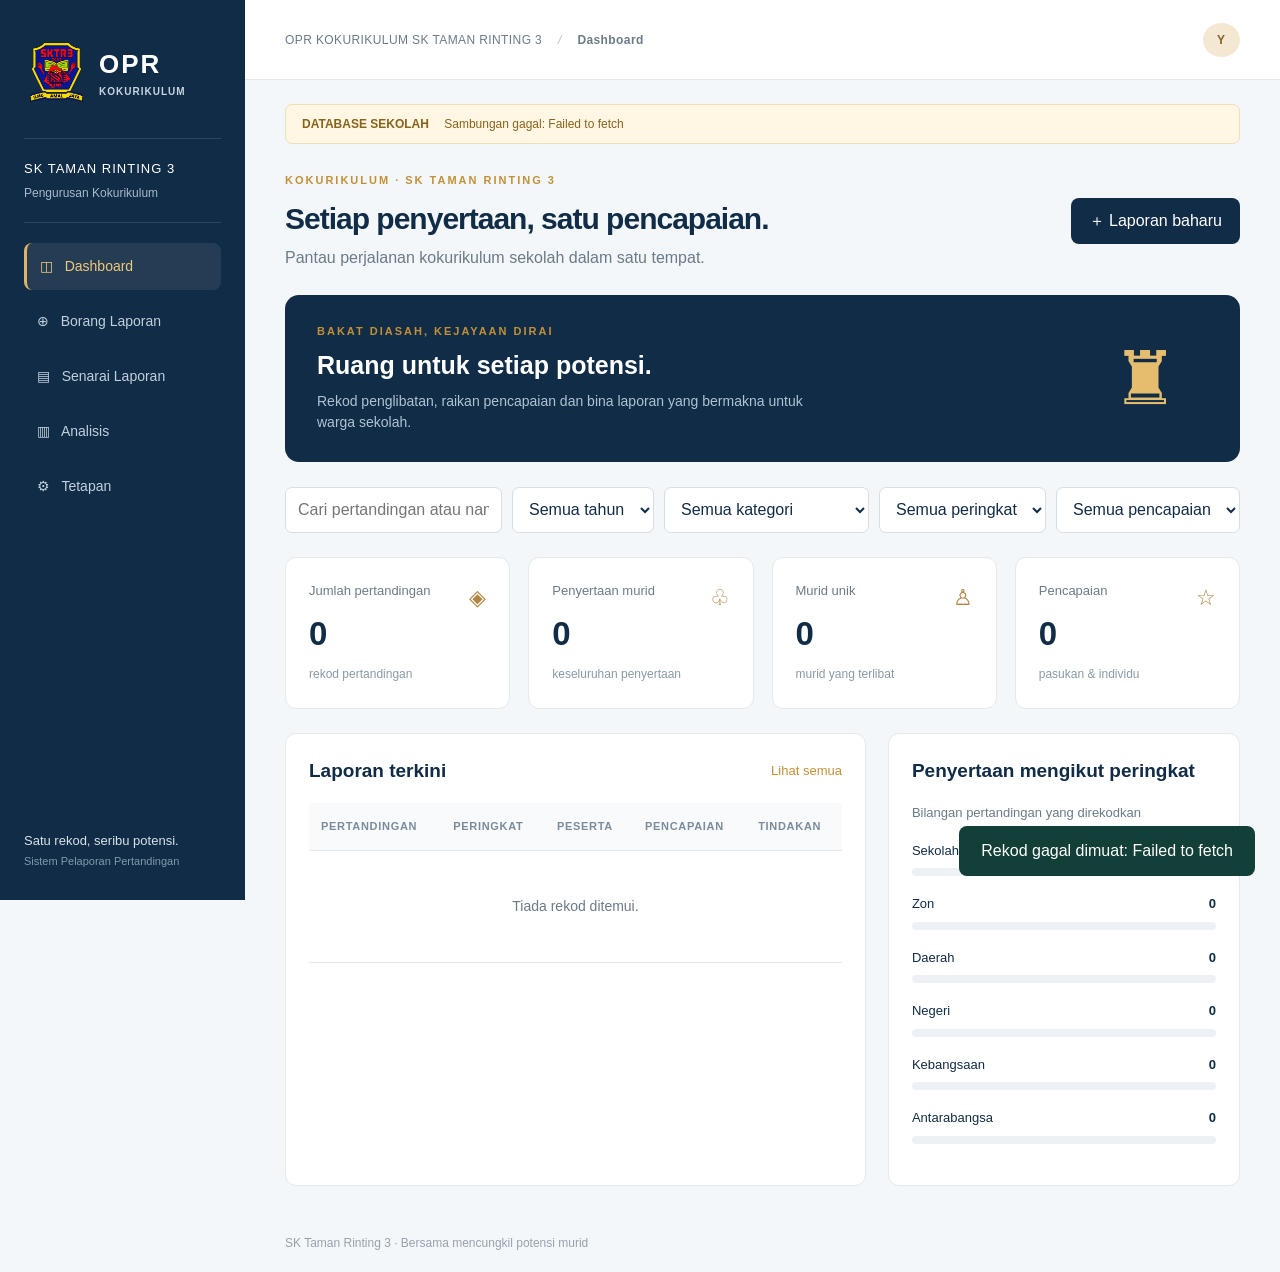
<file: index.html>
<!doctype html><html lang="ms"><meta charset="UTF-8"><meta name="viewport" content="width=device-width,initial-scale=1"><title>OPR KOKURIKULUM SK TAMAN RINTING 3</title><link rel="icon" href="assets/lencana.png"><link rel="stylesheet" href="styles.css?v=6"><body><aside><a class="brand" href="#dashboard"><img class="school-badge" src="assets/lencana.png" alt="Lencana SK Taman Rinting 3"><b>OPR<span>KOKURIKULUM</span></b></a><div class="school">SK TAMAN RINTING 3<small>Pengurusan Kokurikulum</small></div><nav><button data-page="dashboard">◫ &nbsp; Dashboard</button><button data-page="form">⊕ &nbsp; Borang Laporan</button><button data-page="records">▤ &nbsp; Senarai Laporan</button><button data-page="analysis">▥ &nbsp; Analisis</button><button data-page="settings">⚙ &nbsp; Tetapan</button></nav><div class="sidefoot">Satu rekod, seribu potensi.<br><small>Sistem Pelaporan Pertandingan</small></div></aside><main><header><span>OPR KOKURIKULUM SK TAMAN RINTING 3 <i>/</i> <b id="crumb">Dashboard</b></span><span class="avatar">Y</span></header><div id="notice">DATABASE SEKOLAH <span id="connection-text">Memuatkan rekod Google Sheet…</span></div><section id="content"></section><footer>SK Taman Rinting 3 · Bersama mencungkil potensi murid</footer></main><dialog id="detail"></dialog><div id="toast" role="status"></div><script src="config.js?v=6"></script><script src="app.js?v=6"></script></body></html>
</file>
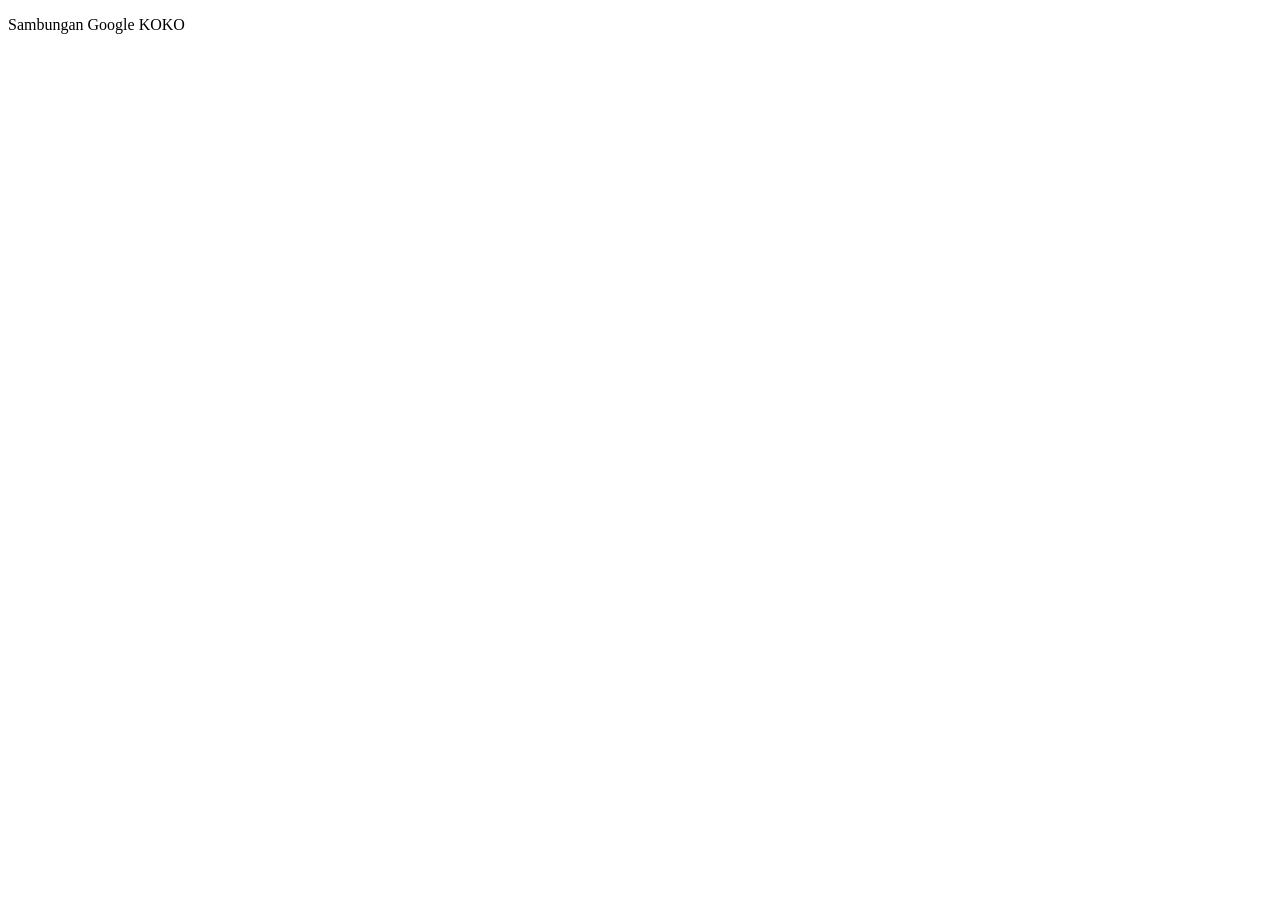
<file: Bridge.html>
<!doctype html><html><meta charset="utf-8"><body><p>Sambungan Google KOKO</p><script>
const clientOrigin=<?!= JSON.stringify(clientOrigin) ?>,clientNonce=<?!= JSON.stringify(clientNonce) ?>,initialError=<?!= JSON.stringify(initialError) ?>;
function send(data){window.top.postMessage({...data,nonce:clientNonce},clientOrigin)}
window.addEventListener('message',function(e){
 if(e.origin!==clientOrigin||e.source!==window.top||e.data?.nonce!==clientNonce||e.data?.type!=='koko-request')return;
 const id=e.data.id,request=e.data.request;if(!['ping','list','save','delete'].includes(request?.action))return;
 google.script.run.withSuccessHandler(result=>send({type:'koko-result',id,result})).withFailureHandler(error=>send({type:'koko-result',id,result:{ok:false,error:error.message||String(error)}})).api(request);
});
send(initialError?{type:'koko-error',error:initialError}:{type:'koko-ready'});
</script></body></html>
</file>
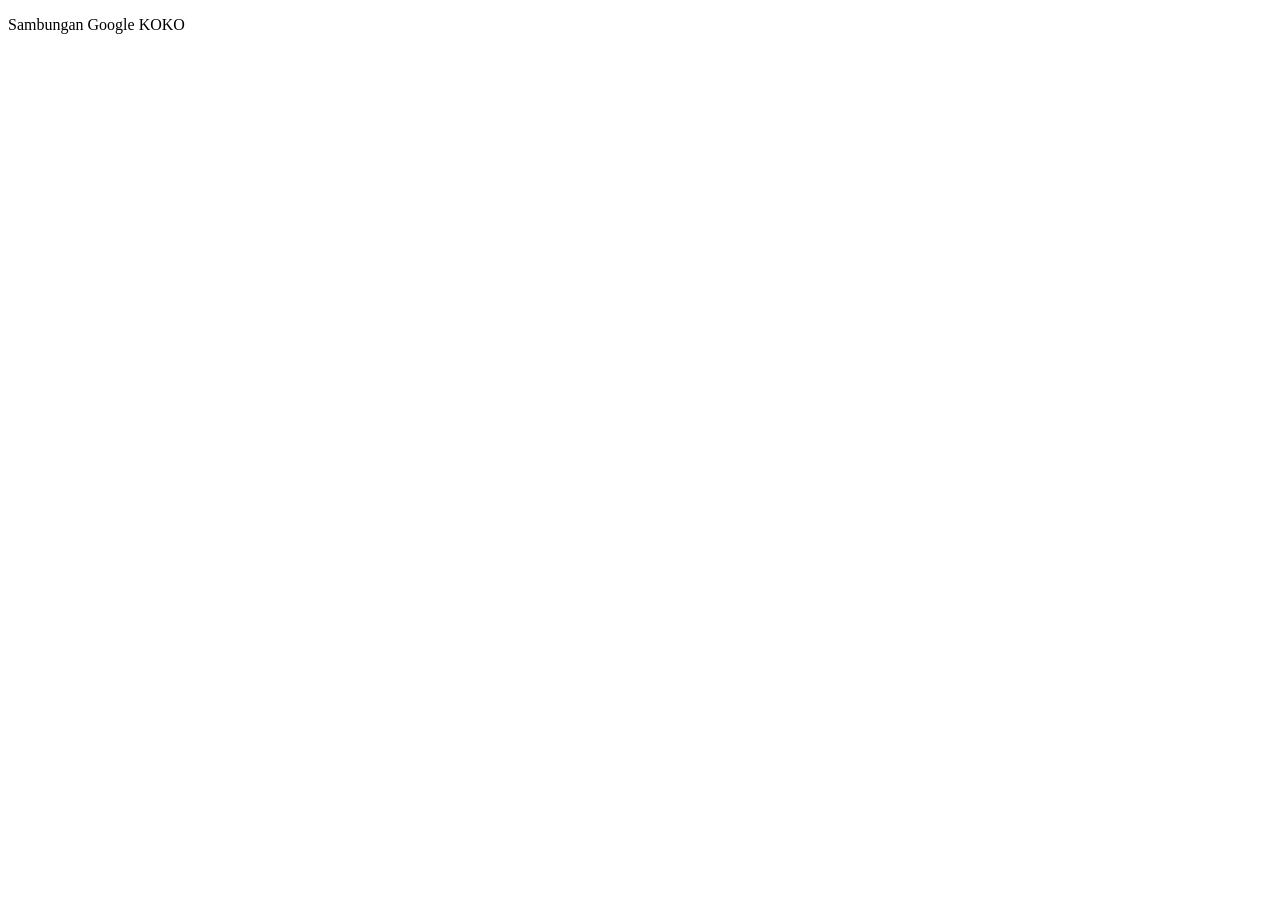
<file: apps-script/Bridge.html>
<!doctype html><html><meta charset="utf-8"><body><p>Sambungan Google KOKO</p><script>
const clientOrigin=<?!= JSON.stringify(clientOrigin) ?>,clientNonce=<?!= JSON.stringify(clientNonce) ?>,initialError=<?!= JSON.stringify(initialError) ?>;
function send(data){window.top.postMessage({...data,nonce:clientNonce},clientOrigin)}
window.addEventListener('message',function(e){
 if(e.origin!==clientOrigin||e.source!==window.top||e.data?.nonce!==clientNonce||e.data?.type!=='koko-request')return;
 const id=e.data.id,request=e.data.request;if(!['list','save','delete'].includes(request?.action))return;
 google.script.run.withSuccessHandler(result=>send({type:'koko-result',id,result})).withFailureHandler(error=>send({type:'koko-result',id,result:{ok:false,error:error.message||String(error)}})).api(request);
});
send(initialError?{type:'koko-error',error:initialError}:{type:'koko-ready'});
</script></body></html>
</file>
<file: styles.css>
:root{--navy:#112c46;--gold:#c39038;--muted:#6b7b88;--line:#e3e9ed}*{box-sizing:border-box}body{margin:0;background:#f4f7fa;color:var(--navy);font:16px/1.5 'Segoe UI',Arial,sans-serif}button,input,select,textarea{font:inherit}button,a,input,select,textarea{outline-offset:4px}button{cursor:pointer;border:0;border-radius:8px;padding:11px 18px;background:var(--navy);color:white}button:hover{filter:brightness(1.12)}button.secondary{background:white;border:1px solid #cbd5df;color:var(--navy)}aside{position:fixed;width:245px;inset:0 auto 0 0;background:var(--navy);color:white;padding:36px 24px}.brand{display:flex;gap:10px;font-size:30px;color:#e8be70;text-decoration:none}.brand b{color:white;font-size:29px;letter-spacing:2px}.brand span{display:block;font-size:9px;letter-spacing:1.5px;color:#c6d5df}.school{border-block:1px solid #ffffff20;margin:30px 0 20px;padding:20px 0;font-size:13px;letter-spacing:1px}.school small{display:block;color:#a6bacb;letter-spacing:0;font-size:12px;margin-top:5px}nav button{display:block;width:100%;text-align:left;background:none;color:#c0d0dc;margin:8px 0;padding:13px;font-size:14px}nav button.active{background:#ffffff14;color:#f1c778;border-left:3px solid #e1b265}.sidefoot{position:absolute;bottom:30px;font-size:13px;color:#d9e2e9}.sidefoot small{color:#8299ac;font-size:11px}main{margin-left:245px}header{height:80px;background:white;border-bottom:1px solid var(--line);display:flex;align-items:center;justify-content:space-between;padding:0 40px;font-size:12px;letter-spacing:1px;color:var(--muted)}header i{margin:0 12px;color:#b5c3cd}.avatar{background:#f4e8d2;color:#86612a;border-radius:50%;padding:8px 14px;font-weight:bold}#notice{margin:24px 40px 0;padding:10px 16px;background:#fff6e3;color:#89631c;border:1px solid #efdfba;border-radius:7px;font-size:12px;font-weight:700}#notice span{font-weight:400;margin-left:12px}section{padding:28px 40px}.heading{display:flex;align-items:center;justify-content:space-between;gap:16px;margin-bottom:25px}h1{font-size:30px;margin:0;letter-spacing:-1px}h2{font-size:19px;margin:0 0 18px}h3{font-size:16px}p{color:var(--muted);margin:5px 0 0}.eyebrow{font-size:11px;letter-spacing:2px;color:var(--gold);font-weight:bold;margin-bottom:7px}.hero{background:var(--navy);color:white;border-radius:14px;padding:28px 32px;display:flex;justify-content:space-between;align-items:center;margin-bottom:25px;overflow:hidden}.hero p{color:#afc3d3;max-width:510px;font-size:14px}.hero h2{font-size:25px;margin:7px 0}.hero .trophy{font-size:74px;color:#e6bc6e;padding:0 30px}.stats{display:grid;grid-template-columns:repeat(4,1fr);gap:18px;margin:24px 0}.card{background:white;border:1px solid var(--line);border-radius:11px;padding:23px}.stat small{display:block;color:var(--muted);font-size:13px}.stat strong{display:block;font-size:33px;margin:9px 0 2px}.stat em{font-style:normal;color:#8a9aa6;font-size:12px}.stat .icon{float:right;color:#b18643;font-size:22px}.columns{display:grid;grid-template-columns:1.65fr 1fr;gap:22px}.rowtitle{display:flex;justify-content:space-between;align-items:center;margin-bottom:18px}.rowtitle h2{margin:0}.textbtn{background:none;color:var(--gold);padding:0;font-size:13px}.tablewrap{overflow:auto}table{width:100%;border-collapse:collapse;font-size:14px;text-align:left}th{font-size:11px;text-transform:uppercase;letter-spacing:.7px;color:#7a8c9b;background:#f8fafb}th,td{padding:15px 12px;border-bottom:1px solid var(--line)}td small{display:block;color:var(--muted);font-size:12px}.badge{display:inline-block;background:#eaf3f1;color:#3e7d6d;border-radius:5px;padding:4px 9px;font-size:11px;white-space:nowrap}.badge.gold{background:#fcf2dd;color:#97702e}.barrow{margin:18px 0;font-size:13px}.barrow div{display:flex;justify-content:space-between}.bar{height:8px;background:#edf1f5;border-radius:4px;margin-top:8px;overflow:hidden}.bar b{display:block;height:100%;background:#c59c54;border-radius:4px}.filters{display:flex;gap:10px;flex-wrap:wrap;margin-bottom:22px}.filters input{flex:1;min-width:180px}input,select,textarea{border:1px solid #d6dfe6;background:white;border-radius:7px;padding:10px 12px;color:var(--navy);max-width:100%}textarea{width:100%;min-height:95px}label{display:block;font-size:14px;margin-bottom:15px}label input,label select{display:block;width:100%;margin-top:7px}.grid{display:grid;grid-template-columns:1fr 1fr;gap:0 22px}.formblock{margin-bottom:20px}.actions{display:flex;gap:8px;flex-wrap:wrap}.actions button{font-size:13px;padding:8px 12px}td input,td select{width:130px;font-size:13px}td input.name{width:210px}.empty{padding:45px;text-align:center;color:var(--muted)}footer{padding:20px 40px;font-size:12px;color:#95a2ad}dialog{border:0;border-radius:12px;padding:30px;max-width:900px;width:92%;max-height:90vh;overflow:auto}dialog::backdrop{background:#112c4688}#toast{position:fixed;bottom:24px;right:25px;background:#123f37;color:white;padding:13px 22px;border-radius:8px;display:none;z-index:100}figure{display:inline-block;width:30%;vertical-align:top;margin:1%}figure img{width:100%;height:150px;object-fit:cover}figcaption{font-size:12px}.help{font-size:13px;color:var(--muted);margin:15px 0}.goldbutton{background:#d4ae68;color:#172d42}@media(max-width:1050px){aside{width:200px;padding:25px 15px}main{margin-left:200px}section{padding:25px}.stats{grid-template-columns:repeat(2,1fr)}.columns{grid-template-columns:1fr}#notice{margin:20px 25px 0}header{padding:0 25px}}@media(max-width:650px){aside{position:static;width:100%;padding:15px}.school,.sidefoot{display:none}.brand{font-size:20px}.brand b{font-size:22px}nav{display:flex;overflow:auto;margin-top:10px}nav button{white-space:nowrap;width:auto;font-size:12px;padding:9px}main{margin:0}header{height:55px;font-size:10px}section{padding:20px 15px}#notice{margin:15px;font-size:11px}#notice span{display:block;margin:4px 0}.heading{align-items:flex-start}h1{font-size:25px}.hero{padding:22px}.hero .trophy{display:none}.hero h2{font-size:21px}.stats{gap:10px}.card{padding:16px}.grid{grid-template-columns:1fr}.heading button{font-size:12px}.stat strong{font-size:28px}}@media print{body>*{display:none!important}body>dialog[open]{display:block!important;position:static;width:100%;max-width:none;max-height:none;overflow:visible;padding:0;color:black}dialog .actions{display:none}dialog p{color:#333}tr,figure{break-inside:avoid}thead{display:table-header-group}@page{size:A4;margin:15mm}}

.google-bridge{position:fixed;width:1px;height:1px;left:0;bottom:0;opacity:.01;border:0;pointer-events:none}.actions a{display:inline-block;color:#112c46;padding:8px 12px;border:1px solid #cbd5df;border-radius:8px;font-size:13px;text-decoration:none}

.school-badge{width:65px;height:72px;object-fit:contain;flex-shrink:0}.brand{align-items:center;gap:10px}.brand b{font-size:26px}.brand span{font-size:10px;letter-spacing:1px}header>span:first-child{letter-spacing:.4px}@media(max-width:650px){.school-badge{width:45px;height:50px}header>span:first-child{font-size:10px}.brand b{font-size:23px}}
</file>
